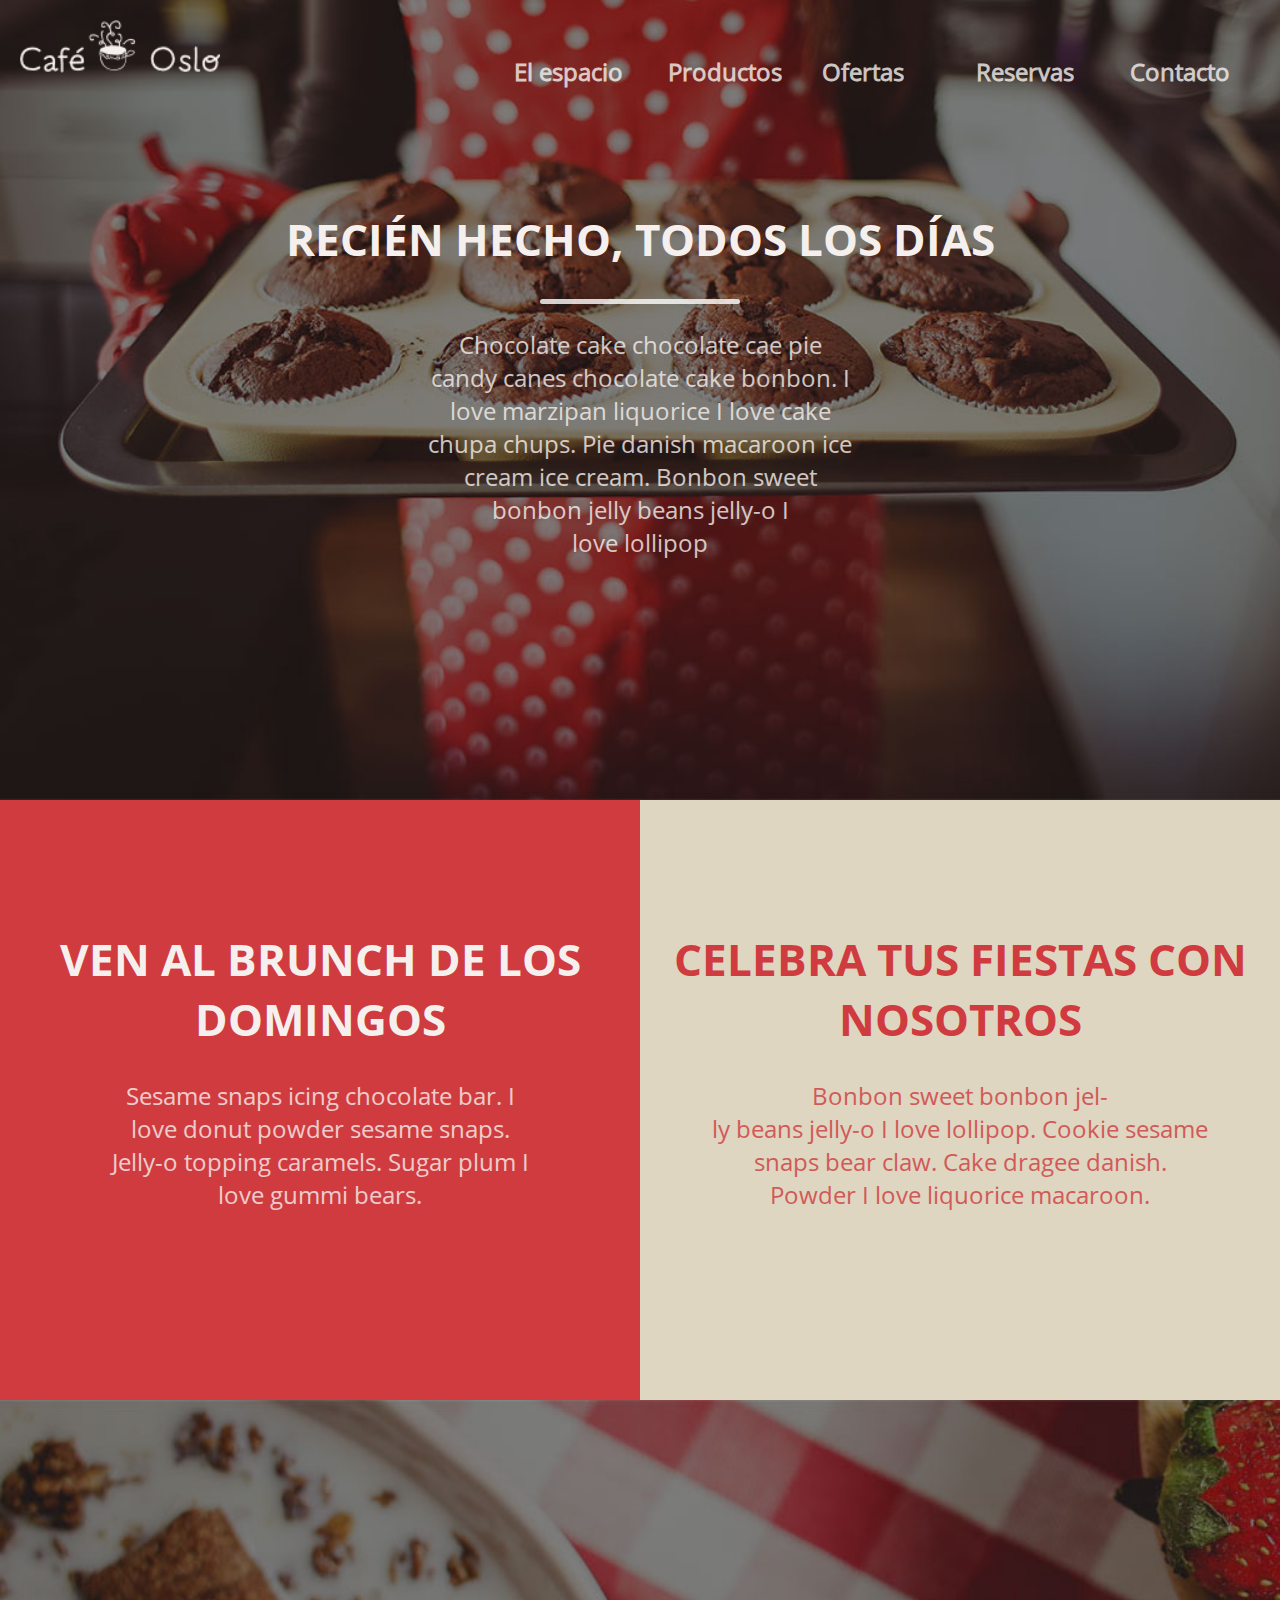
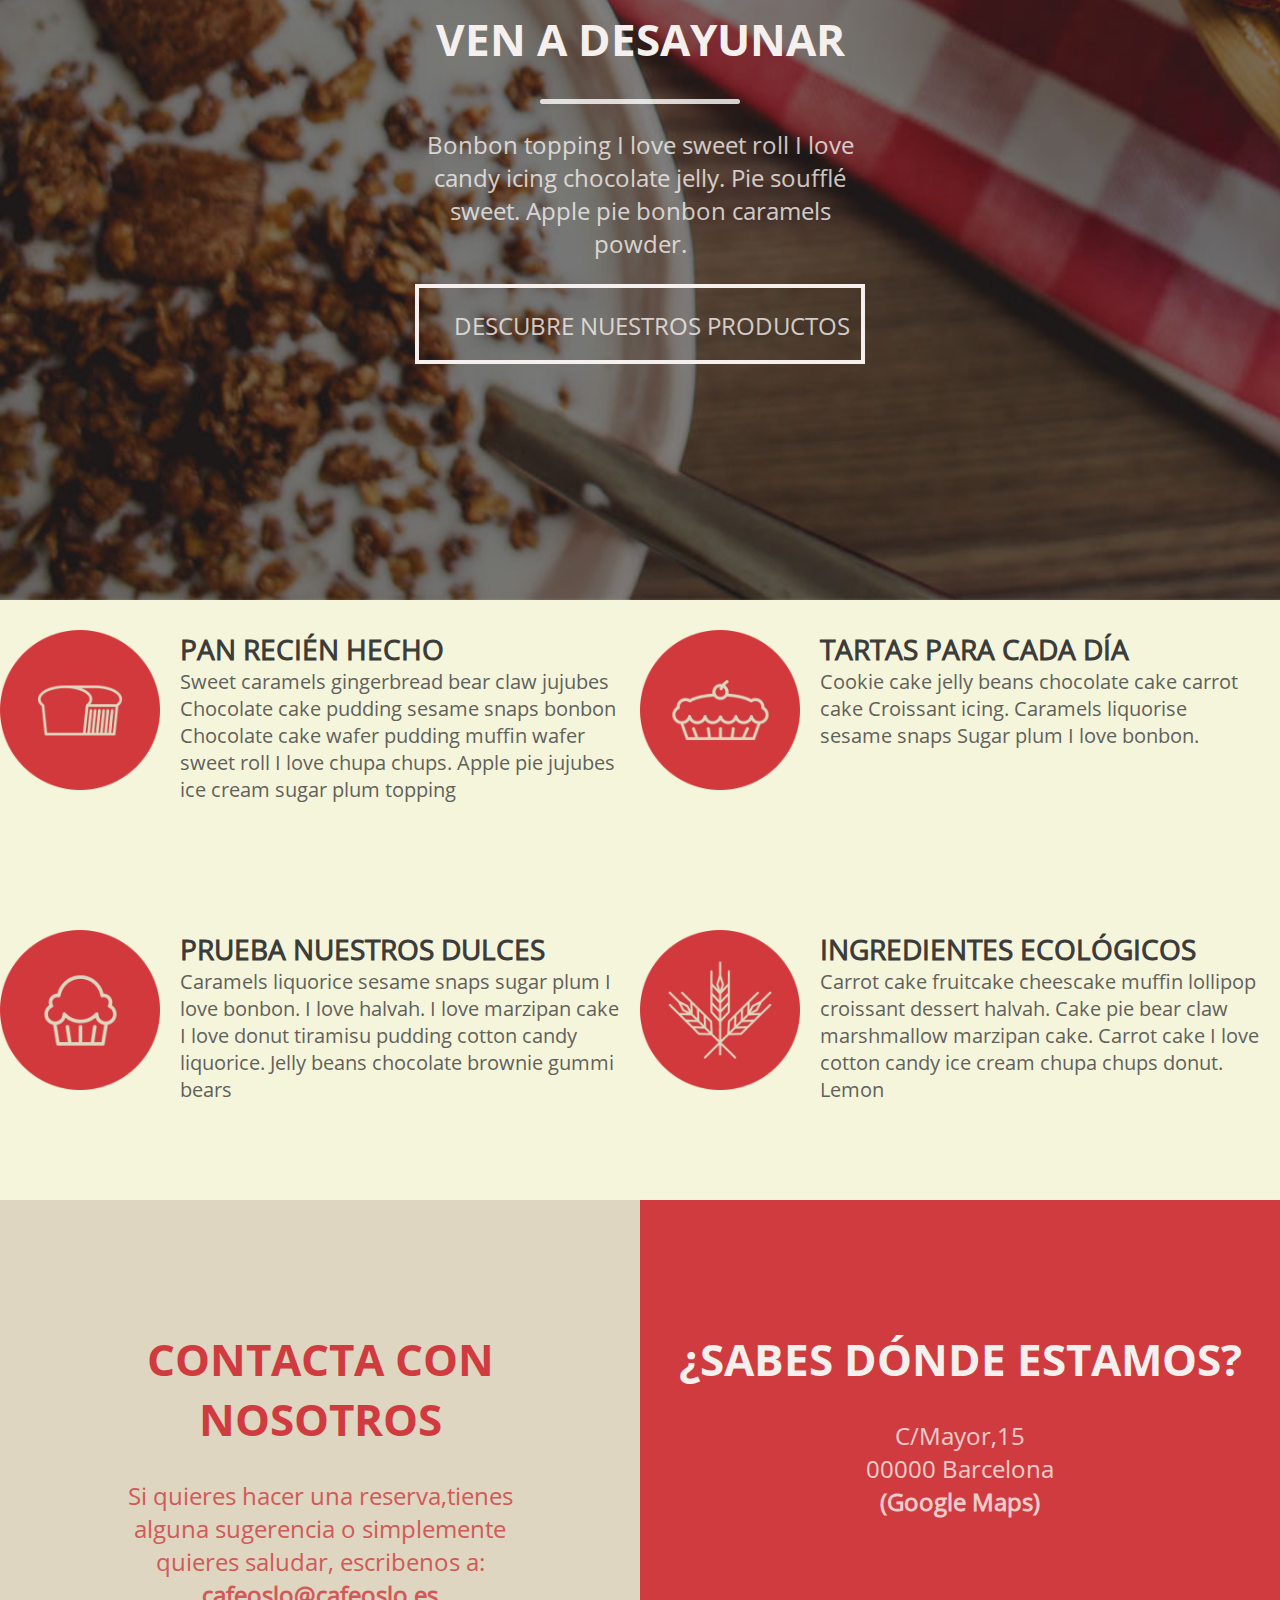
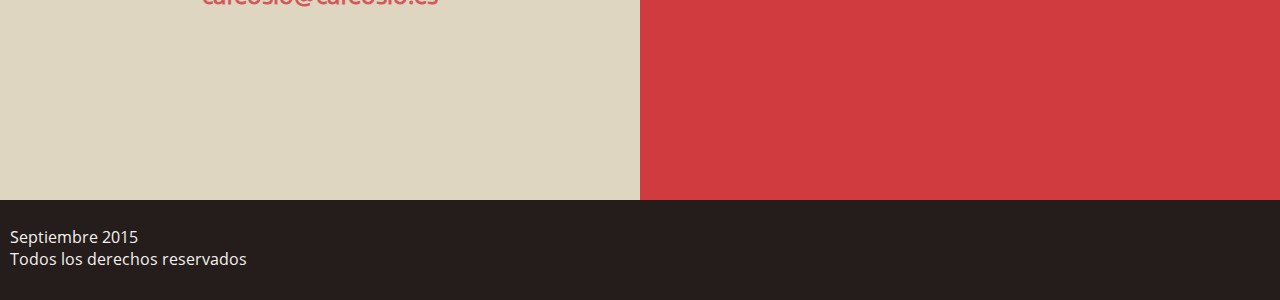
<file: Index.html>
<!Doctype-html>
<html>
     <head>
        <title>Proyecto Final</title>
        <meta charset="utf-8">
        <meta name="viewport" content="width=device-width,initial-scale=1.0">
        <link rel=stylesheet href="Index.css">
       <link rel="preconnect" href="https://fonts.gstatic.com">
<link href="https://fonts.googleapis.com/css2?family=Open+Sans&display=swap" rel="stylesheet">
    </head>
    <body>
        <!--La primer clase refiere al color de fondo del contenedor, la segunda al color de texto-->
        <!--Contenedor con imágen de fondo 1-->
    <div class="fondo1 claro">
            <img src="Imágenes/Logo.png">
            <a id=boton href=#menu>
                <div class=linea></div>
                <div class=linea></div>
                <div class=linea></div>
            </a>
        <div id="menu">
            <ul>
                <li><h3>El espacio</h3></li>
                <li><h3>Productos</h3></li>
                <li><h3>Ofertas</h3></li>
                <li><h3>Reservas</h3></li>
                <li><h3>Contacto</h3></li>
                </ul>
        </div>    
        <div class=texto>
        <h1>RECIÉN HECHO, TODOS LOS DÍAS</h1>
            <div class=linea1></div>
           <h3>Chocolate cake chocolate cae pie<br>
            candy canes chocolate cake bonbon. I<br>
            love marzipan liquorice I love cake<br>
            chupa chups. Pie danish macaroon ice<br>
            cream ice cream. Bonbon sweet<br>
            bonbon jelly beans jelly-o I<br>
            love lollipop</h3>
        </div>
    </div>
        <!------------------------------------>
        <!--Contenedor rojo1-->
    <div class=contenedor1>
    <div class="rojo claro">
        <div class=texto>
        <h1>VEN AL BRUNCH DE LOS DOMINGOS</h1>
            <h3>Sesame snaps icing chocolate bar. I<br>
            love donut powder sesame snaps.<br>
            Jelly-o topping caramels. Sugar plum I<br>
            love gummi bears.</h3>
        </div>
        </div>
        <!------------------------------------>
        <!--Contenedor beige1-->
    <div class="beige rojo2">
        <div class=texto>
         <h1>CELEBRA TUS FIESTAS CON NOSOTROS</h1>
            <h3>Bonbon sweet bonbon jel-<br>
            ly beans jelly-o I love lollipop. Cookie sesame<br> snaps bear claw. Cake dragee danish.<br>
            Powder I love liquorice macaroon.</h3>
        </div></div>
        </div>
        <!------------------------------------>
        <!--contenedor con imágen de fondo2-->
    <div class="fondo2 claro">
         <div class=texto>
             <h1>VEN A DESAYUNAR</h1>
                <div class=linea1></div>
                <h3>Bonbon topping I love sweet roll I love<br>
                candy icing chocolate jelly. Pie soufflé<br> sweet. Apple pie bonbon caramels<br>
                powder.</h3>
             <div class=boton><h3>DESCUBRE NUESTROS PRODUCTOS</h3></div>
        </div>
       </div>
        <!------------------------------------>
        <!--Contenedores blancos-->
        <div class=contenedor2>
    <div class="blanco oscuro left">
        <div class=caja>
        <div class=icono>
            <img src="Imágenes/Icono1.png">
        </div>
        <div class=texto>
            <h2>PAN RECIÉN HECHO</h2>
                  <h3> Sweet caramels gingerbread bear claw jujubes
                   Chocolate cake pudding sesame snaps bonbon
                   Chocolate cake wafer pudding muffin wafer sweet
                   roll I love chupa chups. Apple pie jujubes ice
                   cream sugar plum topping
                    </h3>
            </div>
        </div>
        </div>
        <!--2-->
    <div class="blanco oscuro left">
        <div class=caja>
        <div class=icono>
            <img src="Imágenes/Icono2.png">
        </div>
         <div class=texto>
             <h2>TARTAS PARA CADA DÍA</h2>
                <h3>Cookie cake jelly beans chocolate cake carrot cake
                   Croissant icing. Caramels liquorise sesame snaps
                   Sugar plum I love bonbon.
                    </h3>
            </div>
        </div>
        </div>
        <!--3-->
            <div class="blanco oscuro left">
                <div class=caja>
                <div class=icono>
        <img src="Imágenes/Icono3.png">
        </div>
                    <div class=texto>
              <h2>PRUEBA NUESTROS DULCES</h2>
                <h3>Caramels liquorice sesame snaps sugar
                plum I love bonbon. I love halvah. I
                love marzipan cake I love donut tiramisu
                pudding cotton candy liquorice. Jelly
                    beans chocolate brownie gummi bears</h3>
        </div>
                </div>
            </div>
        <!--4-->
    <div class="blanco oscuro left">
        <div class=caja>
        <div class=icono>
        <img src="Imágenes/Icono4.png">
        </div>
         <div class=texto>
             <h2>INGREDIENTES ECOLÓGICOS</h2>
                <h3>Carrot cake fruitcake cheescake muffin
                lollipop croissant dessert halvah. Cake
                pie bear claw marshmallow marzipan
                cake. Carrot cake I love cotton candy ice
                cream chupa chups donut. Lemon</h3>
            </div>
        </div>
        </div>
            </div>
        <!------------------------------------>
        <!--Contenedor beige2-->
 <div class=contenedor1>
    <div class="beige rojo2">
          <div class=texto>
              <h1>CONTACTA CON NOSOTROS</h1>
              <h3>Si quieres hacer una reserva,tienes<br> alguna sugerencia o simplemente<br>
              quieres saludar, escribenos a:<br>
     <a class=mail href="mailto:cafeoslo@cafeoslo.es">cafeoslo@cafeoslo.es</a>
              </h3>
        </div>
        </div>
        <!------------------------------------>
        <!--Contenedor rojo2-->
    <div class="rojo claro">
        <div class=texto>
            <h1>¿SABES DÓNDE ESTAMOS?</h1>
            <h3>C/Mayor,15<br>
            00000 Barcelona<br>
                <a class=maps href="https://www.google.com.uy/maps" target="_blank">(Google Maps)</a></h3>
        </div>
    </div>
 </div>
        <!------------------------------------>
        <!--Contenedor gris-->
    <div class="gris claro left">
<p>Septiembre 2015<br>
   Todos los derechos reservados</p>
      </div>
        <!------------------------------------>
        <!--Enlace archivo javascript-->
        <script src="Index.js"></script>
    </body>
</html>
</file>
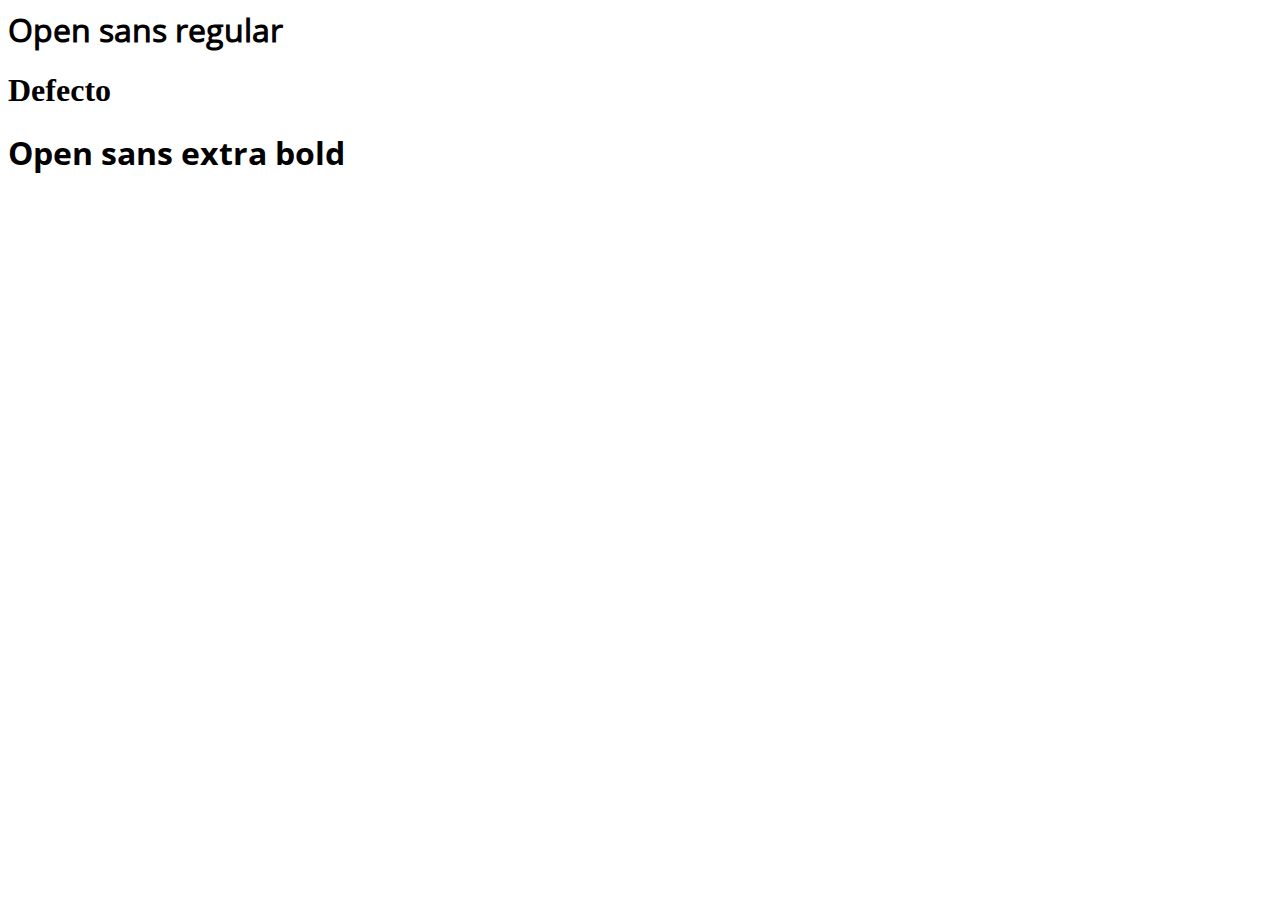
<file: Tipografías.html>
<html>
    <head>
        <meta charset="utf-8">
        <meta name="viewport" content="width=device-width,initial-scale=1.0">
        <link rel=stylesheet href="Tipograf%C3%ADas.css">
        <title>Tipografías</title>
    </head>
    <body>
        <h1 id=regular>Open sans regular</h1>
        <h1> Defecto</h1>
        <h1 id=bold>Open sans extra bold</h1>
</file>
<file: Index.css>
/*Diseño mobile first*/
* {
  box-sizing: border-box;
}

/*Márgen 0 y alineación de texto centrada*/

body {
  margin: 0;
  text-align: center;
  font-family: "Open-Sans";
}

/*Textos--------------------------------------*/

/*Tipografías*/
@font-face {
  font-family: "OpenSans-Regular";
  src: url(Tipografías/OpenSans-Regular.ttf);
  font-weight: normal;
  font-style: normal;
}
@font-face {
  font-family: "OpenSans-Bold";
  src: url(Tipografías/OpenSans-Bold.ttf);
  font-style: normal;
}
body {
  font-family: "OpenSans-Regular";
}
h1 {
  font-family: "OpenSans-bold";
}

/*Tamaños,peso y opacidad*/
h1 {
  font-size: 44px;
}
h2 {
  font-size: 28px;
}
h3 {
  font-size: 24px;
  font-weight: 100;
  opacity: 0.8;
}
p {
  font-size: 16px;
}

/*Colores*/
.claro {
  color: #f5f0ed;
}
.oscuro {
  color: #3c3c3b;
}
.rojo2 {
  color: #d03b40;
}

/*Textos a la izquierda*/
.left {
  text-align: left;
}

/*Padding*/
.texto {
  padding: 100px 20px;
}
.blanco .texto {
  padding-top: 0px;
}
.fondo1,
.fondo2 {
  padding-top: 80px;
}

/*Termina textos----------------------*/

/*---------------*/

/*cajas-------------------------------*/

/*Tamaños y fondos*/
.rojo,
.beige {
  width: 100%;
  height: 600px;
}
.blanco {
  max-height: 650px;
  background-color: beige;
}
.rojo {
  background-color: #d03b40;
}
.beige {
  background-color: #ded6c0;
}
.gris {
  height: 100px;
  background-color: #241d1b;
  padding: 10px;
}
.fondo1 {
  height: 800px;
  background-image: url(Imágenes/Fondo1.jpg);
  background-size: cover;
  background-position: center;
}
.fondo2 {
  height: 800px;
  background-image: url(Imágenes/Fondo2.jpg);
  background-size: cover;
}
/*Termina cajas*/

/*-------------*/

/*Contenedor1---------------------------*/

/*Menú*/

/*Botón menú*/
#boton {
  width: 60px;
  height: 60px;
  background-color: #d03b40;
  position: absolute;
  right: 20px;
  top: 20px;
  padding: 8 0;
}
/*Lineas*/
.linea {
  width: 80%;
  height: 8px;
  background-color: #f5f0ed;
  margin: 0 auto 10px auto;
}
#menu li {
  list-style: none;
  line-height: 1.5;
  text-align: left;
}
#menu h3 {
  font-weight: bold;
  display: inline;
  line-height: 3;
}
#menu h3:hover {
  border-bottom: 5px solid white;
}

/*Termina menú*/

/*Linea entre título y texto*/
.linea1 {
  background-color: white;
  height: 5px;
  width: 200px;
  margin: 0 auto;
  border-radius: 20px;
  opacity: 0.8;
}

/*Logo*/
.fondo1 img {
  width: 200px;
  position: absolute;
  top: 20px;
  left: 20px;
}

/*Termina contenedor1----------------*/

/*-------------------*/

/*Contenedor4 (Fondo2)----------------*/

/*Botón*/
.boton {
  border: 4px solid;
  height: 80px;
  width: 450px;
  margin: 0 auto;
  position: relative;
}
.boton h3 {
  position: absolute;
  top: 50%;
  margin-top: -15px;
  left: 8%;
}
.boton:hover {
  background-color: rgba(255, 255, 255, 0.2);
}

/*Termina contenedor4--------------------*/

/*-------------------*/

/*Contenedores blancos*/

/*Padding*/
.blanco {
  padding-top: 30px;
}
/*Íconos*/
.icono {
  height: 180px;
  width: 180px;
  margin: 0 auto;
}
/*-------------------*/

/*Contenedor beige2---------------*
/*Enlace a mail*/
.mail {
  text-decoration: none;
  color: #d03b40;
  font-weight: bold;
}
/*-----------------------*/

/*Contenedor rojo2-----------*/
.maps {
  text-decoration: none;
  color: #f5f0ed;
  font-weight: bold;
}
/*------------------------*/

/*Interacciones con javascript del menú (hasta los 1130px de ancho)*/
@media screen and (max-width: 1130px) {
  .js #menu {
    max-height: 0%;
    min-width: 200px;
    overflow: hidden;
    transition: max-heigth 0.5s;
    position: absolute;
    top: 80px;
    right: 20px;
    background-color: #241d1b;
    border-radius: 15px;
    z-index: 1;
  }
  .js #menu.desplegado {
    max-height: 500px;
  }
}
/*------------------------------------*/

/*Contenedores flotan (Desde los 1131px de ancho)*/
@media screen and (min-width: 1131px) {
  /*Contenedores blancos*/
  .blanco {
    height: 300;
    width: 50%;
    float: left;
  }
  .contenedor2 {
    height: 600px;
  }
  /*Textos e íconos flotan*/
  .blanco .texto,
  .blanco .icono {
    float: left;
  }
  /*Redimensión de los íconos*/
  .icono img {
    max-width: 100%;
  }
  .icono {
    width: 25%;
  }
  /*Nuevos estilos de texto*/
  .blanco .texto {
    width: 75%;
    height: 200px;
  }
  .blanco h2,
  .blanco h3 {
    margin: 0;
  }
  /*Termina contenedores blancos*/

  /*Contenedores rojo y beige*/
  .contenedor1 {
    height: 600px;
  }
  .rojo,
  .beige {
    width: 50%;
    float: left;
  }
  /*Menú*/

  /*Ocultar botón*/
  #boton {
    display: none;
  }

  /*Mostrar Listas*/
  ul {
    overflow: visible;
    position: absolute;
    right: 0;
    top: 20;
  }
  li {
    width: 150px;
    height: 50px;
    display: inline-block;
    font-size: 24px;
    font-weight: bold;
  }
}
/*--------------------------------------*/

/*Tamaño de texto de contenedores blancos (Entre los 1131px y 1401px de ancho)*/
@media screen and (min-width: 1131px) and (max-width: 1401px) {
  .blanco h3 {
    font-size: 20px;
  }
}
/*--------------------------------------*/
</file>
